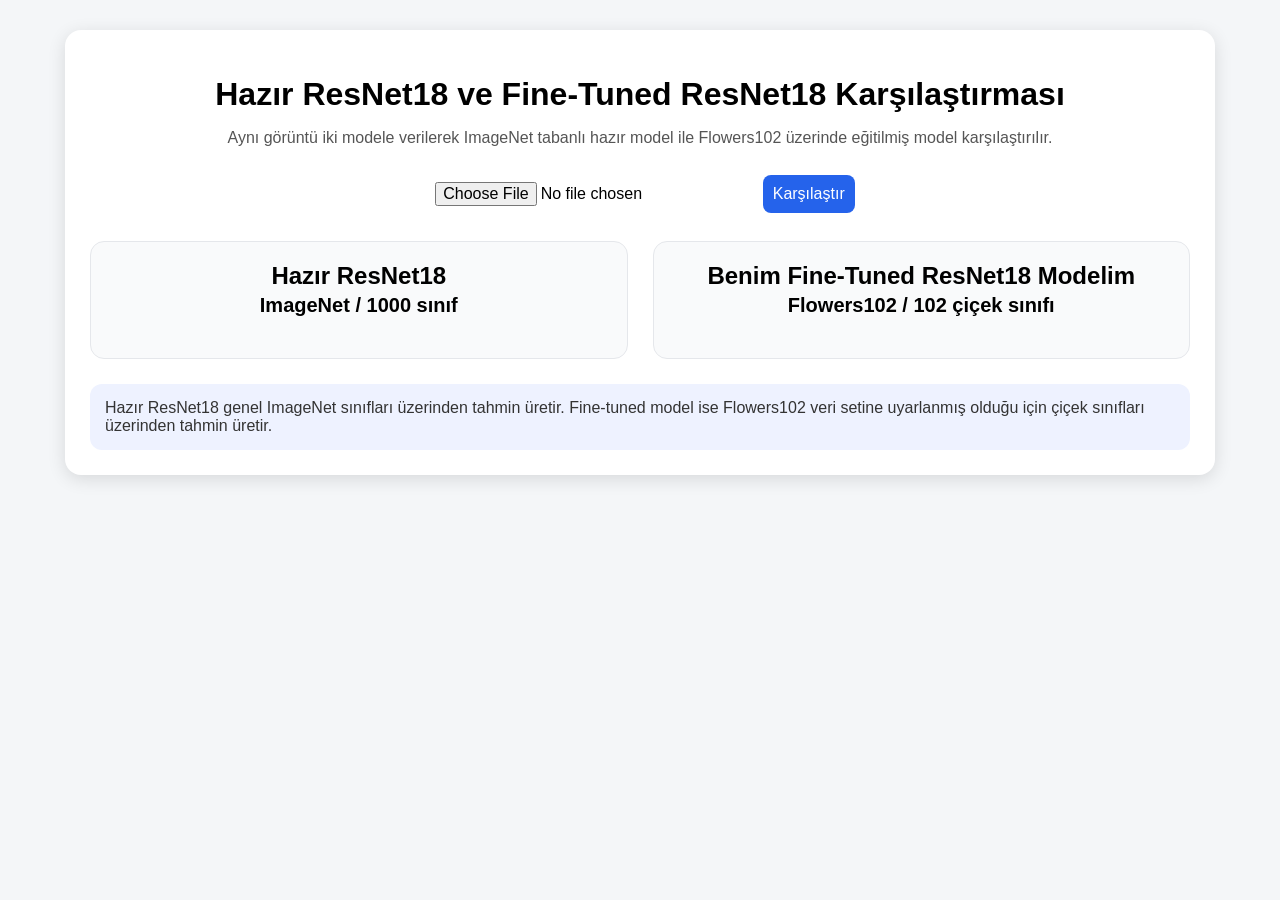
<file: app/static/compare.html>
<!DOCTYPE html>
<html lang="tr">
<head>
    <meta charset="UTF-8">
    <title>ResNet18 Karşılaştırma</title>
    <style>
        body {
            font-family: Arial, sans-serif;
            background: #f4f6f8;
            margin: 0;
            padding: 30px;
        }

        .container {
            max-width: 1100px;
            margin: auto;
            background: white;
            padding: 25px;
            border-radius: 16px;
            box-shadow: 0 4px 18px rgba(0,0,0,0.12);
        }

        h1 {
            text-align: center;
            margin-bottom: 10px;
        }

        .subtitle {
            text-align: center;
            color: #555;
            margin-bottom: 25px;
        }

        .upload-box {
            text-align: center;
            margin-bottom: 25px;
        }

        input, button {
            font-size: 16px;
            padding: 10px;
        }

        button {
            cursor: pointer;
            border: none;
            background: #2563eb;
            color: white;
            border-radius: 8px;
            margin-left: 10px;
        }

        .preview {
            text-align: center;
            margin-bottom: 25px;
        }

        .preview img {
            max-width: 300px;
            max-height: 250px;
            border-radius: 12px;
            border: 1px solid #ddd;
        }

        .results {
            display: grid;
            grid-template-columns: 1fr 1fr;
            gap: 25px;
        }

        .card {
            border-radius: 14px;
            padding: 20px;
            background: #f9fafb;
            border: 1px solid #e5e7eb;
        }

        .card h2 {
            margin-top: 0;
            text-align: center;
        }

        .item {
            padding: 10px;
            border-bottom: 1px solid #ddd;
            font-size: 17px;
        }

        .item:first-child {
            font-weight: bold;
            color: #166534;
            font-size: 19px;
        }

        .note {
            margin-top: 25px;
            padding: 15px;
            background: #eef2ff;
            border-radius: 12px;
            color: #333;
        }
    </style>
</head>
<body>

<div class="container">
    <h1>Hazır ResNet18 ve Fine-Tuned ResNet18 Karşılaştırması</h1>
    <p class="subtitle">
        Aynı görüntü iki modele verilerek ImageNet tabanlı hazır model ile Flowers102 üzerinde eğitilmiş model karşılaştırılır.
    </p>

    <div class="upload-box">
        <input type="file" id="imageInput" accept="image/png, image/jpeg">
        <button onclick="compareModels()">Karşılaştır</button>
    </div>

    <div class="preview" id="preview"></div>

    <div class="results">
        <div class="card">
            <h2>Hazır ResNet18<br><small>ImageNet / 1000 sınıf</small></h2>
            <div id="pretrainedResults"></div>
        </div>

        <div class="card">
            <h2>Benim Fine-Tuned ResNet18 Modelim<br><small>Flowers102 / 102 çiçek sınıfı</small></h2>
            <div id="finetunedResults"></div>
        </div>
    </div>

    <div class="note">
        Hazır ResNet18 genel ImageNet sınıfları üzerinden tahmin üretir. Fine-tuned model ise Flowers102 veri setine uyarlanmış olduğu için çiçek sınıfları üzerinden tahmin üretir.
    </div>
</div>

<script>
async function compareModels() {
    const fileInput = document.getElementById("imageInput");
    const file = fileInput.files[0];

    if (!file) {
        alert("Lütfen bir görsel seçin.");
        return;
    }

    const preview = document.getElementById("preview");
    preview.innerHTML = `<img src="${URL.createObjectURL(file)}">`;

    const formData = new FormData();
    formData.append("file", file);

    document.getElementById("pretrainedResults").innerHTML = "Yükleniyor...";
    document.getElementById("finetunedResults").innerHTML = "Yükleniyor...";

    const response = await fetch("/compare-models", {
        method: "POST",
        body: formData
    });

    const data = await response.json();

    if (!response.ok) {
        alert("Hata: " + data.detail);
        return;
    }

    const pretrained = data.result.pretrained_resnet18;
    const finetuned = data.result.finetuned_resnet18;

    document.getElementById("pretrainedResults").innerHTML =
        pretrained.map((r, i) =>
            `<div class="item">${i + 1}. ${r.label} - Güven: ${r.confidence}</div>`
        ).join("");

    document.getElementById("finetunedResults").innerHTML =
        finetuned.map((r, i) =>
            `<div class="item">${i + 1}. ${r.label} - Güven: ${r.confidence}</div>`
        ).join("");
}
</script>

</body>
</html>
</file>
